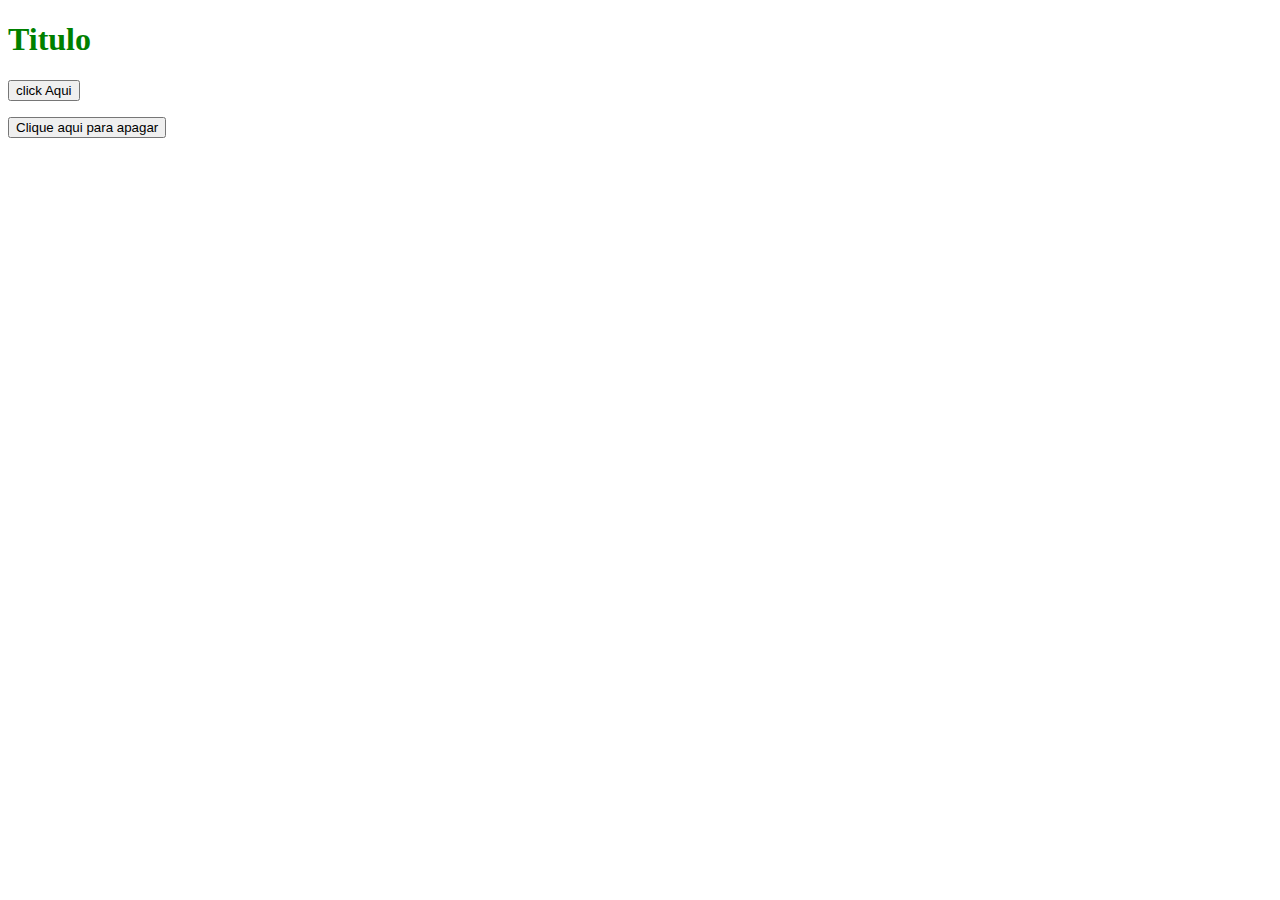
<file: index.html>
<!DOCTYPE html>
<html lang="en">
<head>
    <meta charset="UTF-8">
    <meta name="viewport" content="width=device-width, initial-scale=1.0">
    <title>Document</title>
</head>
<body>
    <h1 id="h001">Titulo</h1>
    <button id="bot1"></button>
    <p id="msg1"></p>
    <p id="msg2"></p>
</body>
<script src="jstest.js"></script>
</html>
</file>
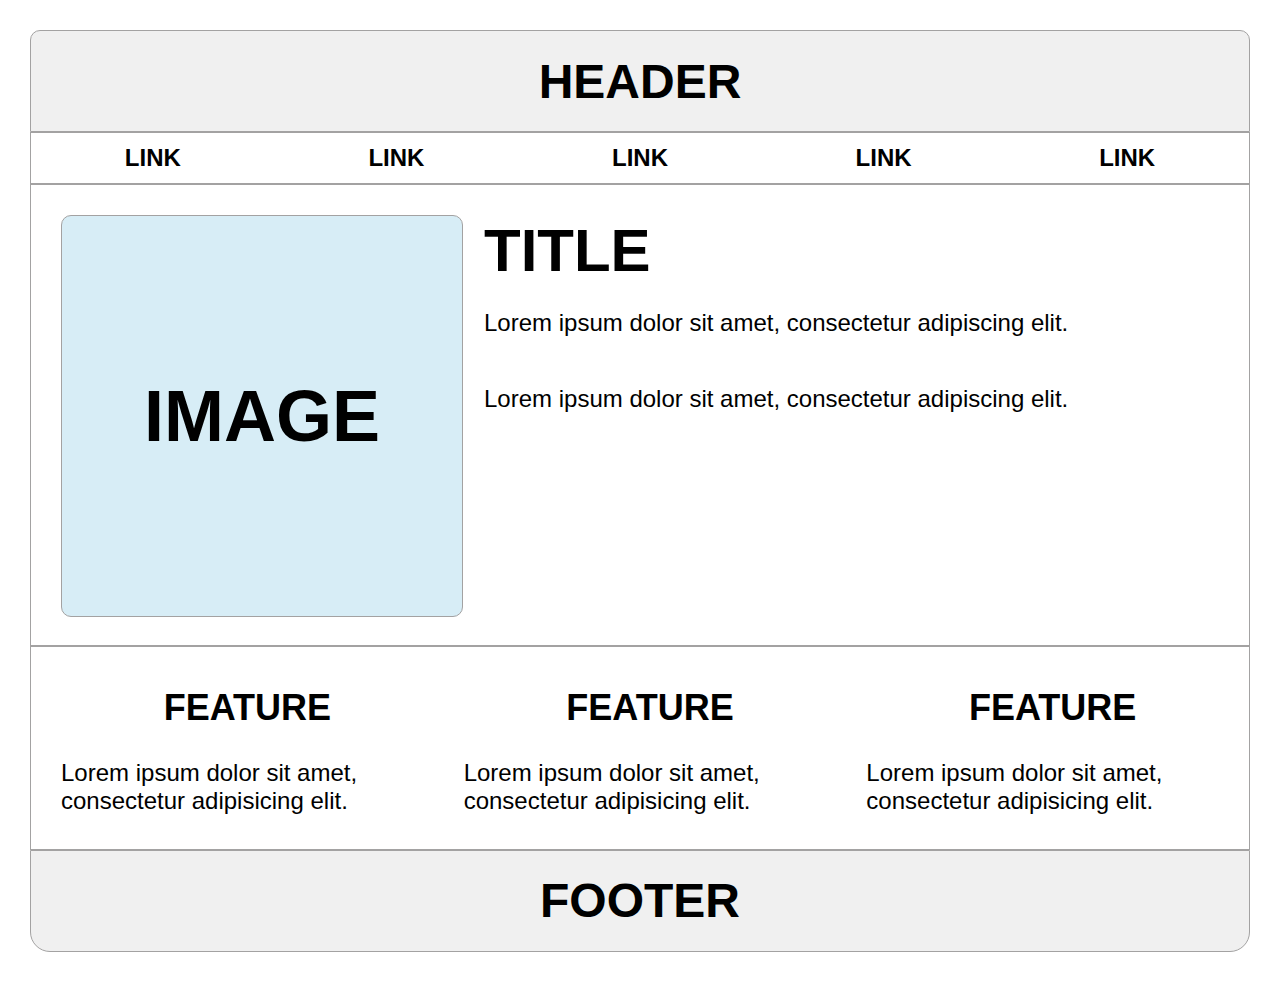
<file: av1htmlcss/index.html>
<!DOCTYPE html>
<html lang="en">
<head>
    <meta charset="UTF-8">
    <meta name="viewport" content="width=device-width, initial-scale=1.0">
    <link rel="stylesheet" href="style.css">
    <title>Document</title>
</head>
<body>
    <div class="borda">
    <header class="header">
        <h1>HEADER</h1> 
    </header>
    <nav class="nav">
        <div>LINK</div>
        <div>LINK</div>
        <div>LINK</div>
        <div>LINK</div>
        <div>LINK</div>
    </nav>
    <main>
        <section class="foto-space">
            <h1>IMAGE</h1>
        </section>
        <section class="news-cards-container">
            <div class="news-card">
                <h2>TITLE</h2>
                <p>Lorem ipsum dolor sit amet, consectetur adipiscing elit.</p>
                <p>Lorem ipsum dolor sit amet, consectetur adipiscing elit.</p>
            </div>
        </section>
    </main>
    </div>
    <section class="news-cards-container2">
        <div class="news-card2">
            <h2> FEATURE</h2>
            <p>Lorem ipsum dolor sit amet, consectetur adipisicing elit.</p>
        </div>
        <div class="news-card2">
            <h2> FEATURE</h2>
            <p>Lorem ipsum dolor sit amet, consectetur adipisicing elit.</p>
        </div>
        <div class="news-card2">
            <h2> FEATURE</h2>
            <p>Lorem ipsum dolor sit amet, consectetur adipisicing elit.</p>
        </div>
    </section >
    <footer class="footer">
        <h1>FOOTER</h1>
    </footer>
</div>
</body>
</html>
</file>
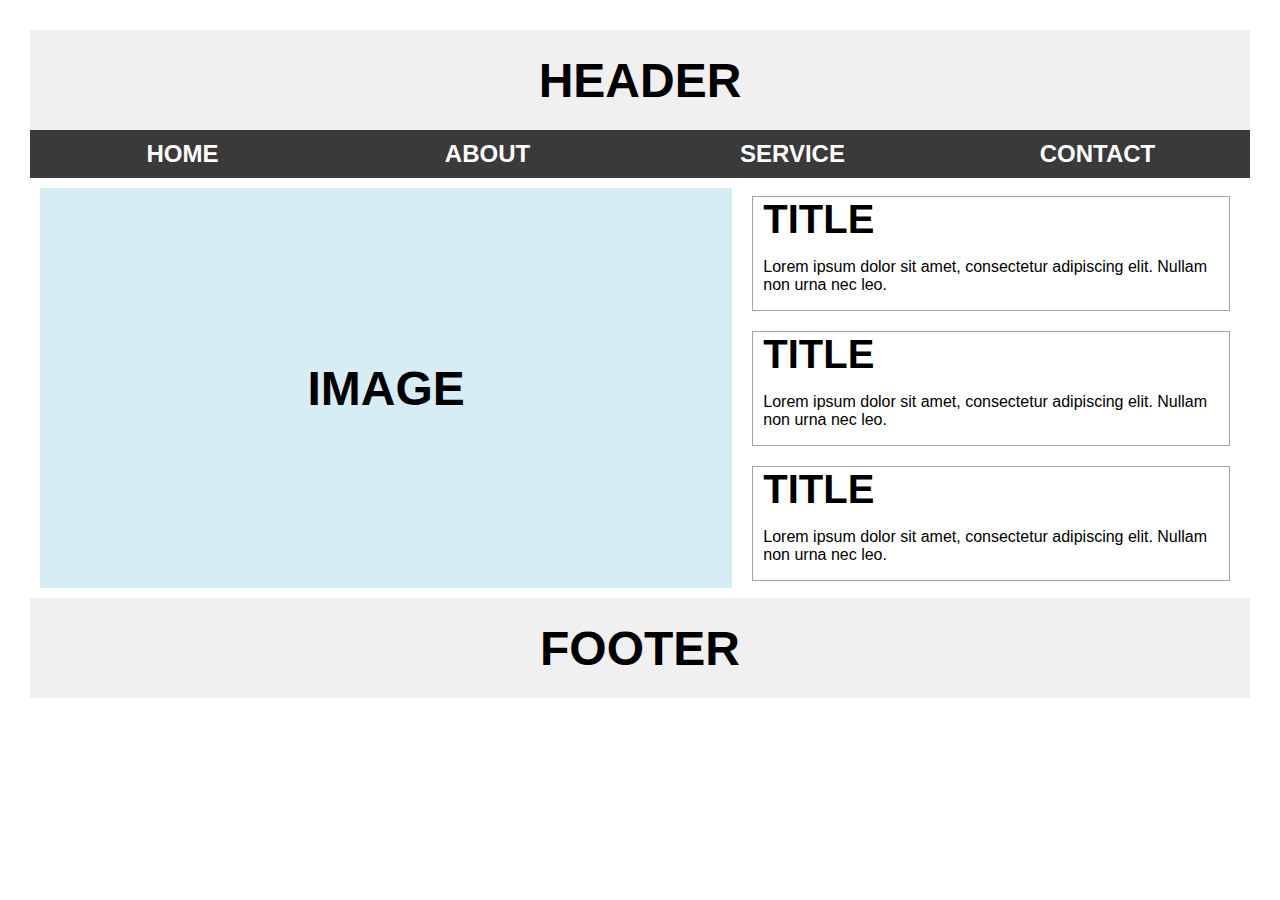
<file: avjava/index.html>
<!DOCTYPE html>
<html lang="en">
<head>
    <meta charset="UTF-8">
    <meta name="viewport" content="width=device-width, initial-scale=1.0">
    <title>Document</title>
</head>
<body>
    
</body>
<script src="jsav.js"></script>
</html>
</file>
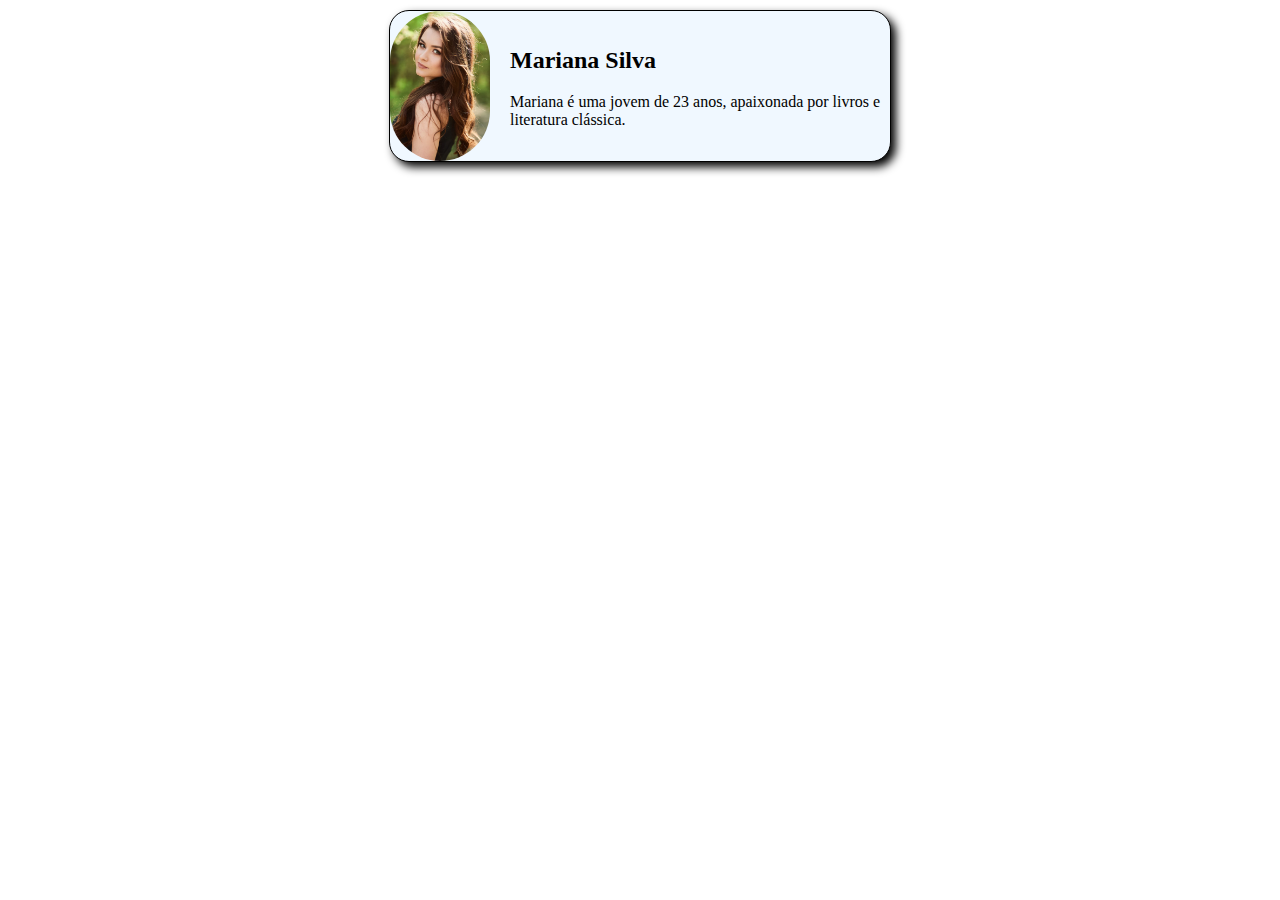
<file: card/index.html>
<!DOCTYPE html>
<html lang="en">
<head>
    <meta charset="UTF-8">
    <meta name="viewport" content="width=device-width, initial-scale=1.0">
    <link rel="stylesheet" href="style.css">
    <title>Document</title>
</head>
<body>
    <div class="card">
        <img class="profile-pic" src="a-linda-garota-fica-no-parque_8353-5084.avif"></img>
    <div class="info">
        <h2>Mariana Silva</h2>
        <p>Mariana é uma jovem de 23 anos, apaixonada por livros e literatura clássica. </p>
    </div>
</div>

</body>
    
</html>
</file>
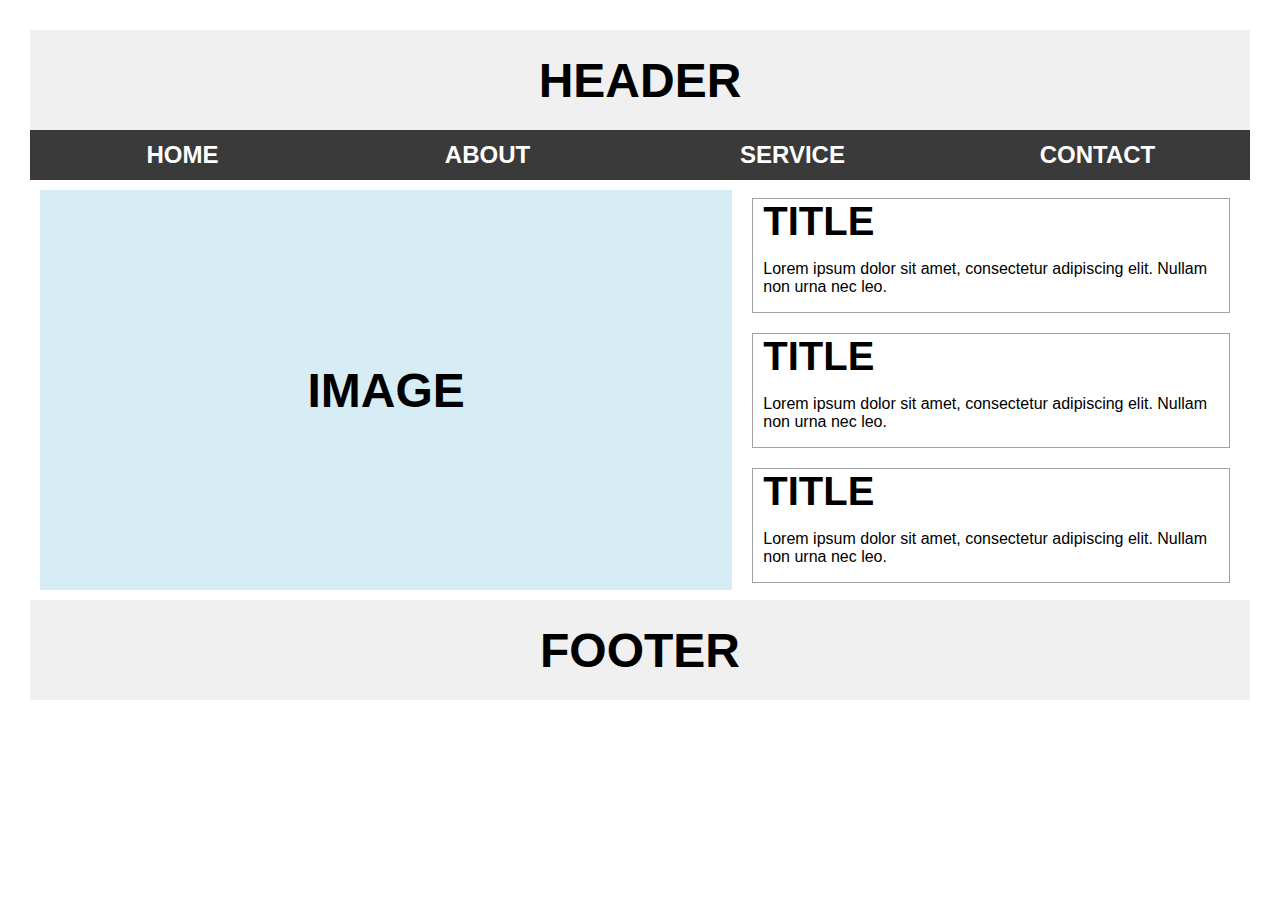
<file: en1/index.html>
<!DOCTYPE html>
<html lang="en">
<head>
    <meta charset="UTF-8">
    <meta name="viewport" content="width=device-width, initial-scale=1.0">
    <link rel="stylesheet" href="style.css">
    <title>Document</title>
</head>
<body>
    <header class="header">
        <h1>HEADER</h1> 
    </header>
    <nav class="nav">
        <div>HOME</div>
        <div>ABOUT</div>
        <div>SERVICE</div>
        <div>CONTACT</div>
    </nav>
    <main>
        <section class="foto-space">
            <h1>IMAGE</h1>
        </section>
        <section class="news-cards-container">
            <div class="news-card">
                <h2>TITLE</h2>
                <p>Lorem ipsum dolor sit amet, consectetur adipiscing elit. Nullam non urna nec leo.</p>
            </div>
            <div class="news-card">
                <h2>TITLE</h2>
                <p>Lorem ipsum dolor sit amet, consectetur adipiscing elit. Nullam non urna nec leo.</p>
            </div>
            <div class="news-card">
                <h2>TITLE</h2>
                <p>Lorem ipsum dolor sit amet, consectetur adipiscing elit. Nullam non urna nec leo.</p>
            </div>
        </section>
    </main>
    <footer class="footer">
        <h1>FOOTER</h1>
    </footer>
</body>
</html>
</file>
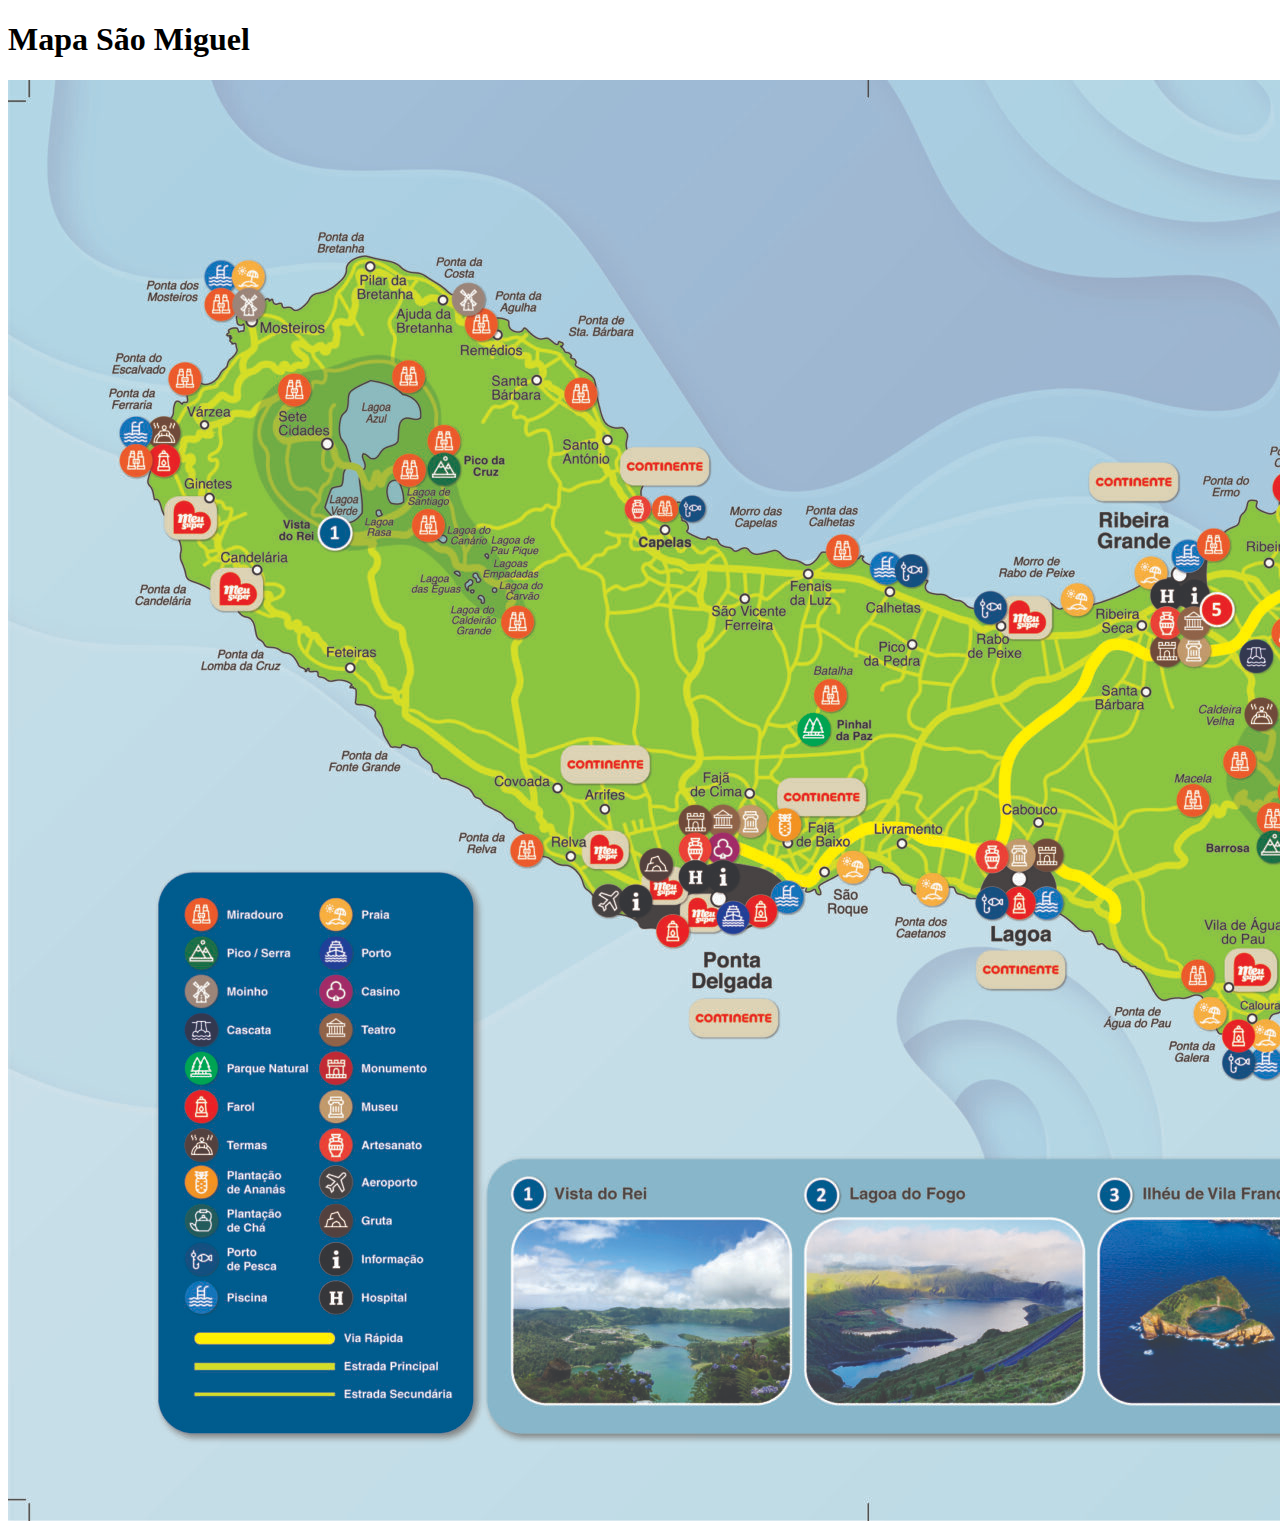
<file: mapasao miguel/index.html>
<!DOCTYPE html>
<html lang="en">
<head>
    <meta charset="UTF-8">
    <meta name="viewport" content="width=device-width, initial-scale=1.0">
    <link hrel="stylesheet" href="stylesheet.css">
    <title>Mapa São Miguel</title>
</head>
<body>
    <h1 class="h1">Mapa São Miguel</h1>
    <img src="mapa_sao_miguel_22-01-scaled.jpg" alt="Mapa São Miguel"  usemap="#mapa_sao_miguel_22-01-scaled">

    <map name="mapa_sao_miguel_22-01-scaled">
        <area  alt="lagoadofogo"  href="lagoadofogo.html" coords="1292,708,1356,765" shape="rect">
        <area  alt="lagoasetecidades"  href="lagoasetecidades.html" coords="288,284,406,446" shape="rect">
        <area  alt="furnas"  href="lagoafurnas.html" coords="1735,686,1802,780" shape="rect">
      </map>
</body>
</html>
</file>
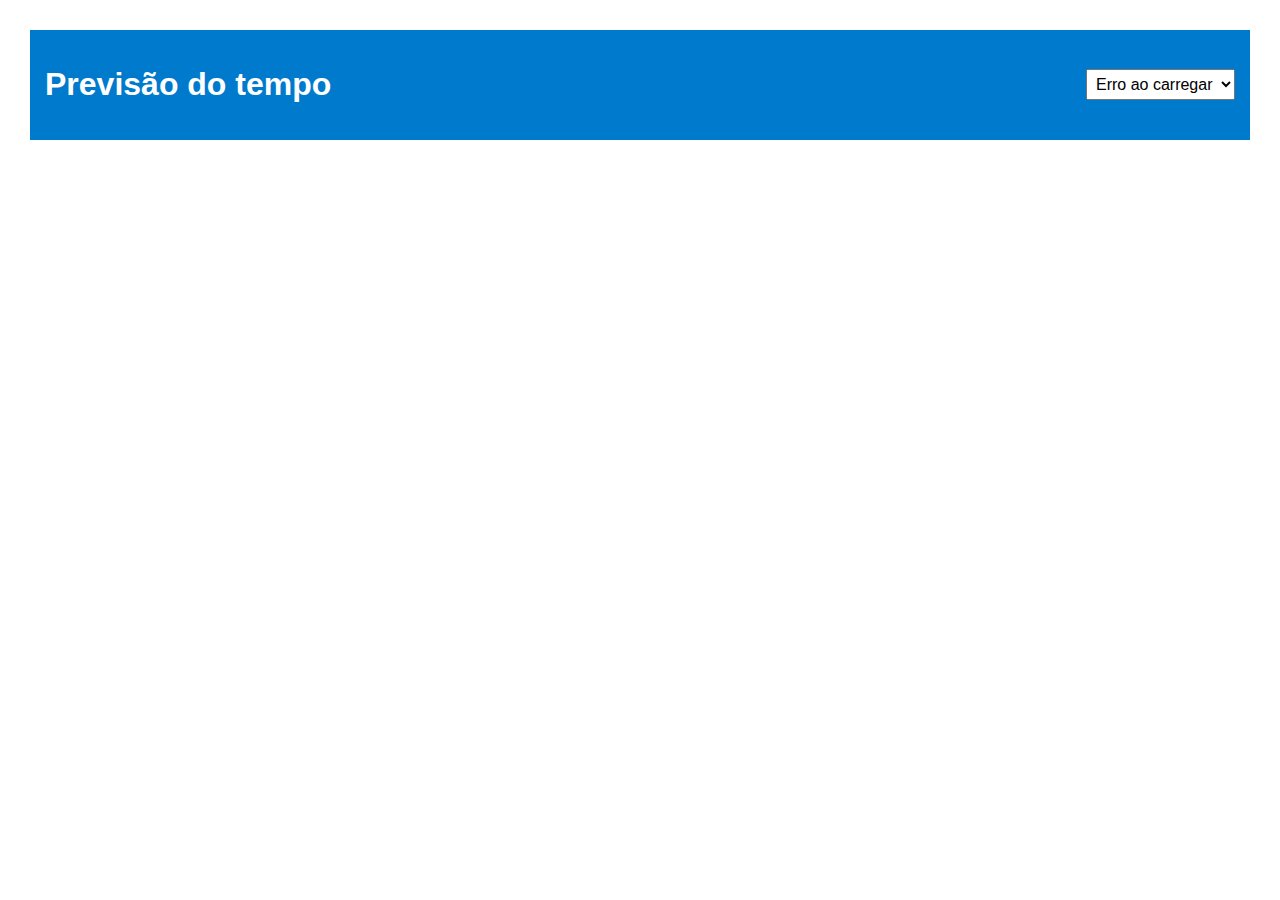
<file: previsao.html>
<!DOCTYPE html>
<html lang="pt">
<head>
    <meta charset="UTF-8">
    <meta name="viewport" content="width=device-width, initial-scale=1.0">
    <title>Previsão de Tempo</title>
    <link rel="stylesheet" href="previsao.css">
</head>
<body>
    <header class="header">
        <section>
            <h1>Previsão do tempo</h1>
        </section>
        <section>
            <select id="distritos-dropdown">
                <option value="">Carregando...</option>
            </select>
        </section>
    </header>
    
    <div id="previsao-container"></div>
   
    
</body>
<script src="previsao.js"></script>
</html>
</file>
<file: av1htmlcss/style.css>
body {
    background-color: #ffffff;
    font-family: Arial, sans-serif;
    margin: 30px;
    padding: 0px;
    min-width: 800px;
}

.header, .footer {
    display: flex;
    justify-content: center;
    align-items: center;
    background-color: #d9d9d966;
    color: black;
    height: 100px;
    border: 1px solid #a3a2a2;
   
}

header h1, footer h1 {
    font-size: 3em;
    font-weight: bold;
}

.nav {
    display: flex;
    justify-content: center;
    align-items: center;
    color: black;
    height: 50px;
    border: 1px solid #a3a2a2;
}
.header{
    border-radius: 10px 10px 0 0;
}
.footer{
    border-radius: 0 0 20px 20px;
}

.nav div {
    width: 20%;
    text-align: center;
    padding: 10px;
    font-size: 1.5em;
    font-weight: bold;
}

main {
    display:flex;
    font-size: 1.5em;
    background-color: #ffffff;
    height: 400px;
    padding: 30px;
    border: 1px solid #a3a2a2;
}

.foto-space {
    display: flex;
    justify-content: center;
    align-items: center;
    background-color: #9ad3e866;
    width: 70%;
    height: 100%;
    font-size: 1.5em;
    border: 1px solid #a3a2a2;
    min-width: 400px;
    max-width: 400px;
    border-radius: 10px;
}

.news-cards-container {
    display: flex;
    flex-direction: column;
    align-items: center;
    padding: 0px 0px 0px 10px;
    
}
.news-cards-container2 {
    display:flex;
    flex-direction:row;
    align-items: center;
    justify-content: center;
    padding: 0px 0px 0px 10px;
    border: 1px solid #a3a2a2;
    font-size: 1.5em;
    
}

.news-card {
    display: flex;
    flex-direction:column ;
    padding: 0 0 0 10px;
    margin: 1px;
    height: 50%;
}
.news-card2 {
    display: flex;
    flex-direction:column ;
    justify-content: center;
    align-items: center;
    padding: 0 0 0 10px;
    margin: 10px;
    height: 30%;
}
.news-card2 p {
    margin-top: 0;
}
.news-card2 div {
    width: 33.33%;
}

.news-card h2 {
    font-size: 2.5em;
    font-weight: bold;
    margin: 0;
    justify-content: center;
}
</file>
<file: card/style.css>
.card{
  display:flex;
  align-items: center;
  flex-direction: row;
  border: 1px solid black;
  border-radius: 20px;
  width: 500px;
  box-shadow: 5px 5px 10px;
  background-color:aliceblue;
  margin: 10px auto;
  animation-name: example;
  animation-duration: 5s;
  
}
@keyframes example {
  from {background-color: aliceblue;}
  to {background-color: aliceblue;}
  25%{background-color: aqua;}
  50% {background-color: blue;}
  75%{background-color: ghostwhite;}

  
}
.profile-pic {
    width: 100px;
    border-radius: 100px;
    margin-right: 20px;

}

.info{
    flex-direction: column;
    display:inline;

  
  
}
</file>
<file: en1/style.css>
body {
    background-color: #ffffff;
    font-family: Arial, sans-serif;
    margin: 30px;
    padding: 0px;
}

.borda{
    border: 1px solid black;
}
.header, .footer {
    display: flex;
    justify-content: center;
    align-items: center;
    background-color: #d9d9d966;
    color: rgb(0, 0, 0);
    height: 100px;
}

header h1, footer h1 {
    font-size: 3em;
    font-weight: bold;
}

.nav {
    display: flex;
    justify-content: center;
    align-items: center;
    background-color: #3b3a3a;
    color: rgb(255, 255, 255);
    height: 50px;
}

.nav div {
    width: 25%;
    text-align: center;
    padding: 10px;
    font-size: 1.5em;
    font-weight: bold;
}

main {
    display: flex;
    justify-content: center;
    align-items: center;
    background-color: #ffffff;
    height: 400px;
    padding: 10px;
}

.foto-space {
    display: flex;
    justify-content: center;
    align-items: center;
    background-color: #9ad3e866;
    width: 70%;
    height: 100%;
    font-size: 1.5em;
}

.news-cards-container {
    display: flex;
    flex-direction: column;
    align-items: center;
    justify-content: center;
    padding: 0px 0px 0px 10px;
}

.news-card {
    display: flex;
    flex-direction: column;
    justify-content: center;
    background-color: white;
    border: #a3a2a2 solid 1px;
    padding: 0 0 0 10px;
    margin: 10px;
    height: 30%;
}

.news-card h2 {
    font-size: 2.5em;
    font-weight: bold;
    margin: 0;
}
</file>
<file: previsao.css>
body {
    background-color: #ffffff;
    font-family: Arial, sans-serif;
    margin: 30px;
    padding: 0px;
}
.header {
    background-color: #007ACC;
    color: white;
    padding: 15px;
    display: flex;
    justify-content: space-between;
    align-items: center;
}
select {
    padding: 5px;
    font-size: 1rem;
}
#previsao-container {
    margin-top: 20px;
}
#previsao-container div {
    border: 1px solid #ccc;
    margin-bottom: 10px;
    padding: 10px;
    border-radius: 5px;
}
#previsao-container img {
    vertical-align: middle;
    width: 32px;
    height: 32px;
}
</file>
